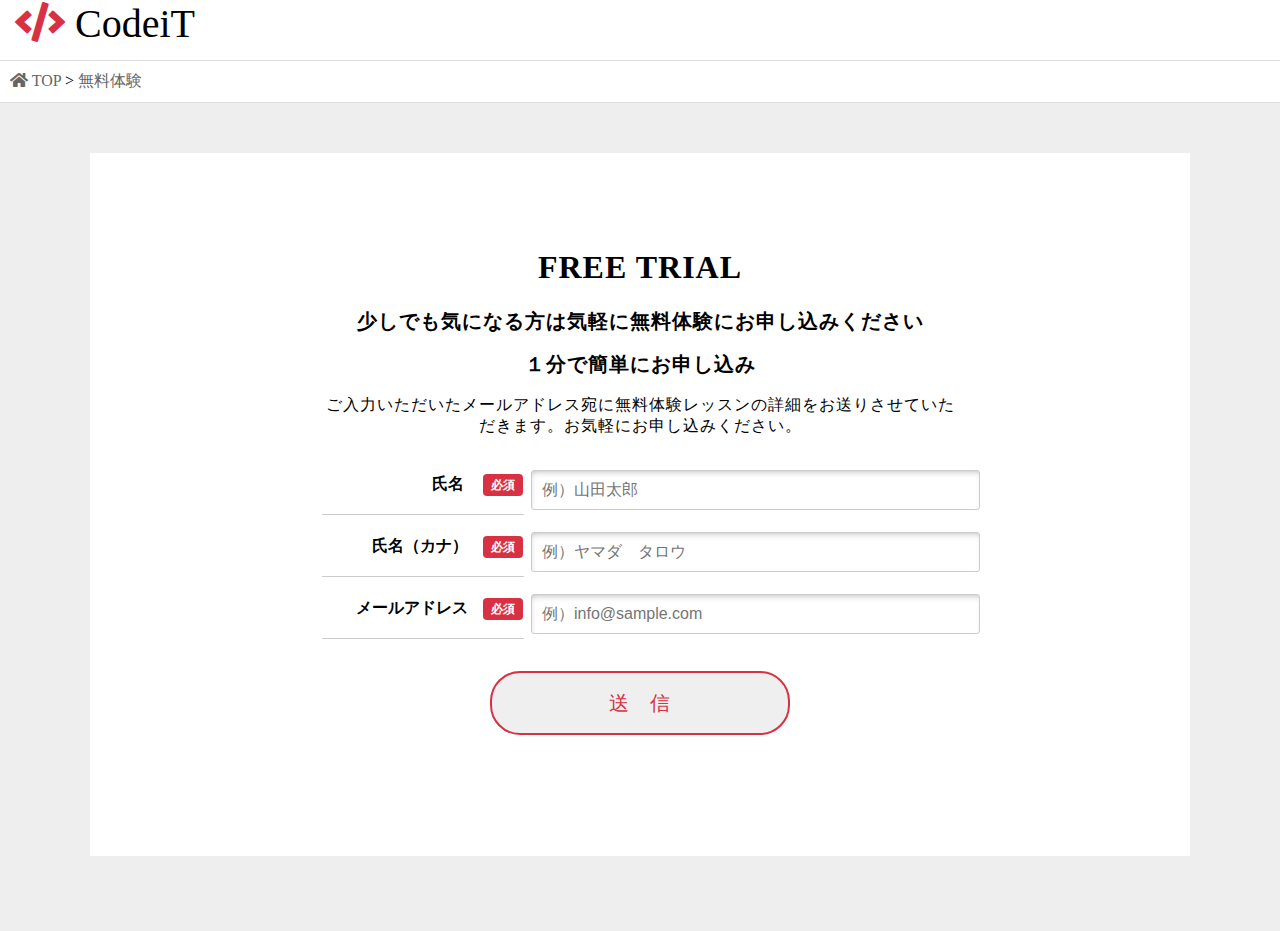
<file: trial.html>
<!DOCTYPE html>
<html lang="ja">

<head>
    <meta charset="UTF-8">
    <link rel="stylesheet" href="stylesheet.css">
    <link href="https://use.fontawesome.com/releases/v5.6.1/css/all.css" rel="stylesheet">
    <title>無料体験お申し込み</title>
</head>

<body>
    <header>
        <div id="container">
            <div class="logo3">
                <i class="fas fa-code"></i>
                <span>CodeiT</span>
            </div>
        </div>
    </header>
    <ol class="breadcrumbs">
        <li><a href="index.html">
                <i class="fas fa-home"></i>
                TOP</a>
            >
        </li>
        <li><a href="trial.html">無料体験</a></li>
    </ol>
    <div class="trial-wrapper">
        <div id="trial-form">
            <div class="trial-container">
                <div class="trial-title">
                    <h1>FREE TRIAL</h1>
                    <h2>少しでも気になる方は気軽に無料体験にお申し込みください</h2>
                    <h2>１分で簡単にお申し込み</h2>
                </div>
                <div class="trial-txt">
                    <p>ご入力いただいたメールアドレス宛に無料体験レッスンの詳細をお送りさせていただきます。お気軽にお申し込みください。</p>
                </div>
                <table class="trial-table">
                    <tr>
                        <th>氏名 <span class="required">必須</span></th>
                        <td><input class="name-kanji" type="text" placeholder="例）山田太郎"></td>
                    </tr>
                    <tr>
                        <th>氏名（カナ）<span class="required">必須</span></th>
                        <td><input class="name-kana" type="text" placeholder="例）ヤマダ　タロウ"></td>
                    </tr>
                    <tr>
                        <th>メールアドレス<span class="required">必須</span></th>
                        <td><input class="e-mail" type="text" placeholder="例）info@sample.com"></td>
                    </tr>
                </table>
                <div class="trial-button">
                    <input class="trial-submit" type="submit" value="送   信">

                </div>
            </div>
        </div>
    </div>
</body>

</html>
</file>
<file: stylesheet.css>
body{
    margin:0;
}
#container{
    height:50px;
    width:1170px;
    padding-right:15px;
    padding-left:15px;
    position: absolute;
}
#top{
    background-image:url(images/main.jpg);
    width:100%;
    height:600px;
    background-size:cover;
}
.logo{
    padding:20px 40px;
    font-size:30px;
    position:absolute;
    color:#fff;
}
.fa-code{
    color:#d73143;
}
.logo span{
    font-size:bold;
}
header{
    height:50px;
    position: absolute;
    top:0;
    left:0;
    z-index:100;

}
.header-right{
    margin:0;
    padding:30px 10px;
    text-align:right;
}
.header-right  li{
    list-style: none;
    display:inline-block;

}
.header-right a{
    padding:20px;
    text-align:center;
    color:#fff;
    text-decoration:none;
}
.main-photo{
    width:100%;
    height:700px;
    background-size:cover;
}
#top{
    background-image:url(images/main.jpg);
    width:100%;
    height:600px;
    background-size:cover;
}
.your-class .your-content{
    background-image: url(images/feature1.jpg);
    width:100%;
    height:600px;
    background-size:cover;
}
.your-class .your-content2{
    background-image: url(images/main7.jpg);
    width:100%;
    height:600px;
    background-size:cover;
}
#free-lesson{
    background-color:#d73143;
    border-radius:30px;
    padding:10px 30px;
    color:white;
}
.main{
    text-align:center;
    /* position:absolute; */
    /* top:45%; */
    /* left:50%; */
    /* transform:translate(-50%,-50%); */
    margin-top:200px;
    opacity:1;
    
}
.main h1{
    font-size:70px;
    margin:0;
    color:white;
}
.main h2{
    font-size:30px;
    color:white;
}
.main a{
    color:white;
    text-decoration:none;
    background-color:#d73143;
    padding:20px 90px;
    border-radius:30px;
    display:inline-block;
    margin:30px;
}
.explanation{
    padding:50px;
    text-align:center;
}
.explanation h1{
    font-size:40px;
}
.heading{
    text-align:center;
}
#bold{
    font-weight:bold;
}
.explain-1{
    background-image:url("images/explain1.jpg");
    background-size:cover;
    width:366px;
    height:193px;
    margin:30px;
}
.explain-2{
    background-image:url("images/explain2.jpg");
    background-size:cover;
    width:366px;
    height:193px;
    margin:30px;
}
.explain-3{
    background-image: url("images/explain3.jpg");
    background-size:cover;
    width:366px;
    height:193px;
    margin:30px;
}
.explain-text {
    background-color:rgba(255,255,255,0.8);
    border: 2px solid #fff;
    padding: 25px 20px;
    height:100%;
    margin-top:10px;
}

.explain-box{
    height:250px;
}
.box{
    display:inline-block;
    height:100%;
}
.fadein {
    opacity: 0;
    transform : translate(0, 50px);
    transition : all 1500ms;
}
  
.fadein.scrollin{
    opacity: 1;
    transform: translate(0, 0);
}
.explain-text h1{
    margin-top:10px;
    font-size:18px;
    font-weight:600;
    color:#222222;
}

.arrow{
    display:inline-block;
    font-size:40px;
    height:10px;
}
#team{
    width:100%;
    height:100%;
}

#portfolio{
    width:100%;
    height:100%;
}
.feature-heading h1{
    font-size:40px;
}
.border{
    border-bottom:6px solid #d73143;
}
hr{
    width:50px;

}
.text{
    font-size:13px;
    margin-top:10px;
    margin-bottom:0;
    letter-spacing: 0.025em;
}
.number{
    background-color:#222222;
    width:52px;
    height:52px;
    border-radius:50%;
    margin:0 auto;
    color:white;
}
.number span{
    font-size:22px;
    text-align:center;
    display:inline-block;
    padding-top:10px;
}

.feature-wrapper{
    padding:0 50px;
    position:relative;
    text-align: center;
}
#beginner{
    width:60px;
    height:auto;
}
.feature{
    border-radius:20px;
    background-color:#FCFAF5;
    padding:40px;
    text-align:center;
}
.feature-box{
    /* width:220px; */
    height:120px;
    display:flex;
    /* 山崎：中央寄せ */
    justify-content: center;
}
.feature-box .featurebox-wrapper{
    display:flex;
    justify-content: space-between;
}
.feature-subtext h3{
    margin:0;
}
.featurebox-wrapper{
    padding:10px;
    
}
.feature-content{
    display: flex;
}
.percentage{
    font-size:40px;
    margin:0;
}
.feature-logo{
    font-size:70px;
    margin:0;
}
.feature-boxes{
    box-shadow: 0 4px 16px 0 rgba(0,0,0,0.08);
    background-color:#FFFFFF;
    margin:10px;
}
.feature-width{
    max-width: 1140px;
    padding-left:50px;
    padding-right:50px;
    margin-left:auto;
    margin-right:auto;
}

.feature-Number{
    font-size:40px;
    color:#d73143;
    background-color:#FCFAF5;
    right:50px;
    left:50px;
    width:80px;
    position: absolute;
    margin:-45px auto 0 auto;
    text-align:center;
    border-radius:50%;
    padding:10px;
}

.feature-Title{
    font-size:30px;
    margin:0;
}
.feature-Text{
    line-height: 2;
}
.number-list {
    margin-top:90px;
}
.number-list li{
    list-style: none;
    margin-top:90px;
}
/* 山崎追加 */
.list-no {
    width: 100px;
    height: 100px;
    display: flex; 
    align-items: center;
    justify-content: center;
    margin: 0 auto;
    background-color: #fcfaf5;
    border-radius: 50%;
    color: #f79314;
    font-weight: bold;
    font-size: 40px;
}
.course-content{
    padding:50px;
}
.courses{
    text-align:center;
}
.web-course h1{
    font-size:30px;
    margin: -20px 0 auto auto;
    position: absolute;
}
.course-photo{
    width:920px;
    height:360px;
    border-radius:10px;
    position:relative;

}
.courses h1{
    position:relative;
    font-size:40px;
    z-index: 10;
    top:45px;
    right:400px;
}
.course-table{
    background-color:#fff;
    margin:0 auto;
    padding:50px;
    position: relative;
    z-index: 10;
    top:-100px;
    right:-90px;
    bottom:100px;
    box-shadow: 5px 5px 10px rgb(141, 131, 131);
    border-radius:5px;
}
.course-table th{
    text-align:left;
    padding:30px;
}
.course-table td{
    text-align:left;
}
.course-name td{
    color:#989898;
    font-size:10px;
    text-align: center;
    padding:0 10px;
}
.price {
    margin:50px;
}
.price-table{
    margin: 0 auto;
    width:70%;
    text-align:center;
    font-size:28px;
    padding:20px;
}
.price-table th{
    padding:20px;
    border-bottom: 1px solid #dee2e6;
    border-right: 1px solid #dee2e6;
}
.course-title{
    background-color:#A9A9A9;
}
.course-first{
    background-color:#E0E0E0;
}
.course-second{
    background-color:#E8E8E8;
}
.course-third{
    background-color:#F5F5F5;
}
.price-table tr{
    border-bottom: 1px solid #dee2e6;
}
.price-table td{
    border-bottom: 1px solid #dee2e6;
    border-right: 1px solid #dee2e6;

}
.trial{
    text-align:center;
    background-image:url("images/access.jpg");
    padding: 76px 0;
    color:#fff;
}
.trialbtn{
    border-radius:30px;
    text-decoration:none;
    background-color:#d73143;
    color:#fff;
    display:inline-block;
}
.size1{
    padding:20px 90px;
}
.size2{
    margin: 15px 0 30px 0;
    padding: 20px 60px;

}
.access-wrapper{
    padding: 50px 90px 75px 90px;
    margin:0;
}

.address-txt{
    padding:50px;
}
.address-wrapper{
    padding:30px;
}
.address-container{
    background-color:#fff;
    display:flex;
    padding:30px;
    box-shadow: 5px 5px 10px rgb(141, 131, 131);
}
footer{
    background-color:#222;
    height:200px;
    padding:100px;
    position:relative;
}
.logo2{
    font-size:30px;
}
.footer-left{
    color:#fff;
    position:absolute;
}
.footer-menu{
    position:relative;
}
.footer-right{
    position: absolute;
    margin-left:700px;
}
.footer-right li{
    list-style: none;
    color:#fff;
    padding:20px;
}
.footer-right a{
    color:#fff;
    text-decoration:none;
}
.logo3{
    font-size:40px;
}
.trial-title{
    text-align:center;
    letter-spacing: 1px;
}
.trial-txt{
    text-align:center;
    letter-spacing: 1px;
}
.trial-container{
    width: 640px;
    margin: 0 auto 90px auto;
    padding: 0;
}
.trial-table{
    margin:0 auto;
    width: 100%;
}
.trial-table th{
    border-bottom: solid 1px #ccc;
    font-size: 16px;
    text-align:right;
    width: 200px;
}
.required{
    background: #d73143;
    padding: 4px 8px;
    border-radius: 4px;
    font-size: 12px;
    color: #fff;
    margin-left:15px;
}
.trial-title h2{
    font-size:20px;
}
.trial-table input{
    width:100%;
    border-radius: 3px;
    padding: 10px;
    border: solid 1px #ccc;
    box-shadow: inset 1px 4px 9px -6px rgba(0,0,0,0.5);
    font-size: 16px;
}
.trial-table td{
    padding: 15px 0 5px 5px;
}
#trial-form{
    margin: 0;
    padding: 75px 0 1px 0;
    background: #fff;
}

.trial-button{
    text-align:center;
    margin: 15px 0 30px 0;
}
.trial-submit{
    border: solid 2px #d73143;
    width: 300px;
    margin: 15px 0 30px 0;
    padding: 20px 0;
    font-size: 20px;
    border-radius: 30px;
    box-sizing: border-box;
    line-height: 100%;
    text-align: center;
    letter-spacing: 1px;
    color: #d73143;
}
.breadcrumbs {
    list-style-type: none;
    border-top: solid 1px #ddd;
    border-bottom: solid 1px #ddd;
    margin: 60px 0 0 0;
    padding: 10px;
}
.breadcrumbs li{
    display:inline;
}
.breadcrumbs a{
    text-decoration:none;
    color: #666;
}
.trial-wrapper{
    margin: 0;
    padding: 50px 90px 75px 90px;
    background: #eee;
}
</file>
